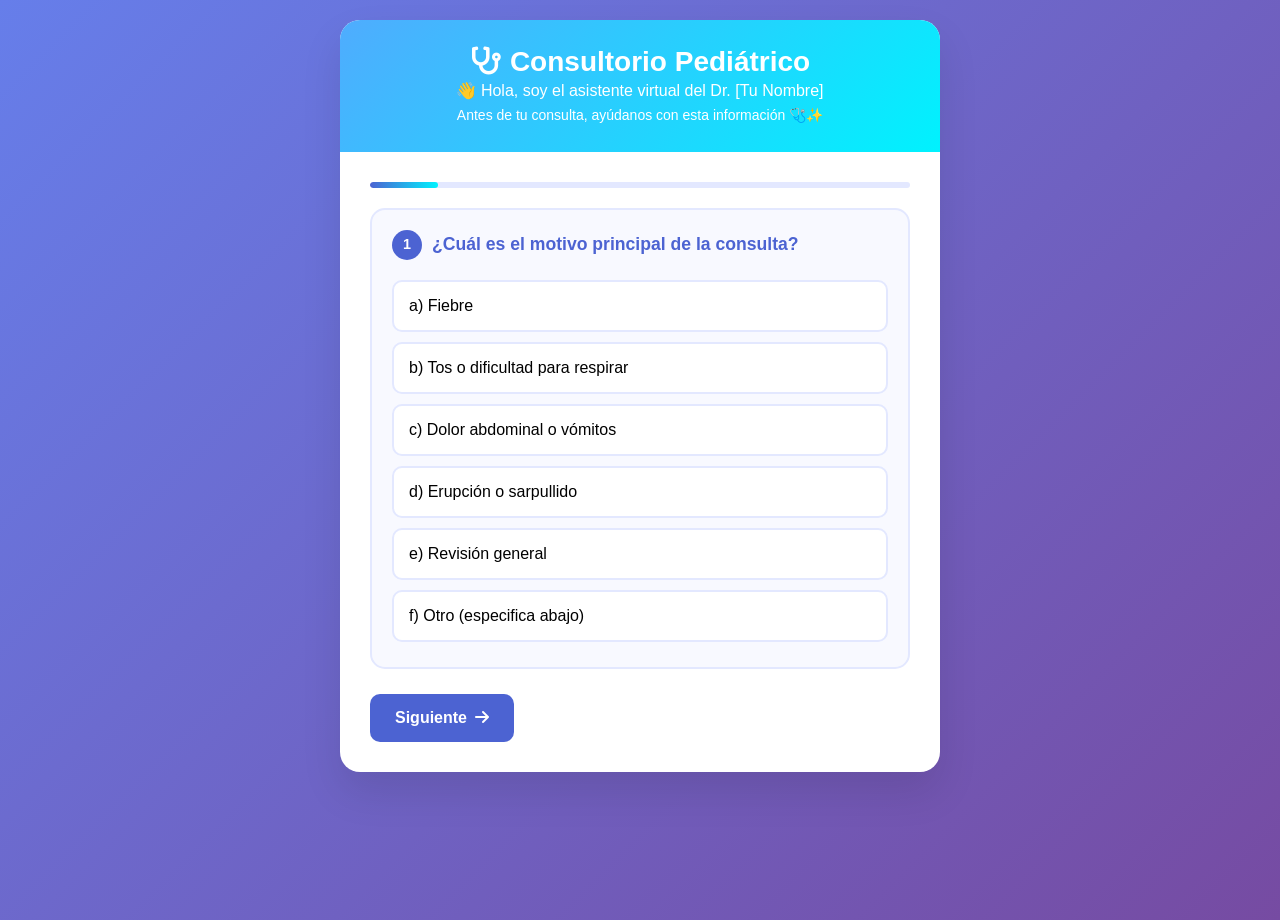
<file: templates/chatbot.html>
<!DOCTYPE html>
<html lang="es">
<head>
  <meta charset="UTF-8">
  <meta name="viewport" content="width=device-width, initial-scale=1.0">
  <title>Pre-Consulta | Consultorio Pediátrico</title>
  <link href="https://cdn.jsdelivr.net/npm/bootstrap@5.3.3/dist/css/bootstrap.min.css" rel="stylesheet">
  <link href="https://cdnjs.cloudflare.com/ajax/libs/font-awesome/6.0.0/css/all.min.css" rel="stylesheet">
  <style>
    body {
      background: linear-gradient(135deg, #667eea 0%, #764ba2 100%);
      min-height: 100vh;
      font-family: 'Segoe UI', Tahoma, Geneva, Verdana, sans-serif;
    }
    
    .chat-container {
      max-width: 600px;
      margin: 20px auto;
      background: white;
      border-radius: 20px;
      box-shadow: 0 20px 40px rgba(0,0,0,0.1);
      overflow: hidden;
    }
    
    .chat-header {
      background: linear-gradient(135deg, #4facfe 0%, #00f2fe 100%);
      color: white;
      padding: 25px;
      text-align: center;
    }
    
    .chat-header h3 {
      margin: 0;
      font-weight: 600;
    }
    
    .chat-body {
      padding: 30px;
      max-height: 70vh;
      overflow-y: auto;
    }
    
    .question-card {
      background: #f8f9ff;
      border: 2px solid #e3e8ff;
      border-radius: 15px;
      padding: 20px;
      margin-bottom: 25px;
      display: none;
      animation: slideIn 0.5s ease-out;
    }
    
    .question-card.active {
      display: block;
    }
    
    @keyframes slideIn {
      from {
        opacity: 0;
        transform: translateY(20px);
      }
      to {
        opacity: 1;
        transform: translateY(0);
      }
    }
    
    .question-title {
      font-size: 1.1rem;
      font-weight: 600;
      color: #4c63d2;
      margin-bottom: 15px;
      display: flex;
      align-items: center;
    }
    
    .question-number {
      background: #4c63d2;
      color: white;
      width: 30px;
      height: 30px;
      border-radius: 50%;
      display: flex;
      align-items: center;
      justify-content: center;
      margin-right: 10px;
      font-size: 0.9rem;
      font-weight: bold;
    }
    
    .option-btn {
      background: white;
      border: 2px solid #e3e8ff;
      border-radius: 10px;
      padding: 12px 15px;
      margin: 5px 0;
      width: 100%;
      text-align: left;
      transition: all 0.3s ease;
      cursor: pointer;
    }
    
    .option-btn:hover {
      background: #4c63d2;
      color: white;
      border-color: #4c63d2;
      transform: translateY(-2px);
    }
    
    .option-btn.selected {
      background: #4c63d2;
      color: white;
      border-color: #4c63d2;
    }
    
    .text-input {
      width: 100%;
      padding: 12px 15px;
      border: 2px solid #e3e8ff;
      border-radius: 10px;
      font-size: 1rem;
      transition: border-color 0.3s ease;
    }
    
    .text-input:focus {
      outline: none;
      border-color: #4c63d2;
      box-shadow: 0 0 0 3px rgba(76, 99, 210, 0.1);
    }
    
    .navigation-buttons {
      display: flex;
      justify-content: space-between;
      margin-top: 20px;
    }
    
    .nav-btn {
      padding: 12px 25px;
      border: none;
      border-radius: 10px;
      font-weight: 600;
      cursor: pointer;
      transition: all 0.3s ease;
    }
    
    .btn-prev {
      background: #6c757d;
      color: white;
    }
    
    .btn-prev:hover {
      background: #5a6268;
      transform: translateY(-2px);
    }
    
    .btn-next {
      background: #4c63d2;
      color: white;
    }
    
    .btn-next:hover {
      background: #3d4fd4;
      transform: translateY(-2px);
    }
    
    .btn-submit {
      background: #28a745;
      color: white;
    }
    
    .btn-submit:hover {
      background: #218838;
      transform: translateY(-2px);
    }
    
    .progress-bar {
      height: 6px;
      background: #e3e8ff;
      border-radius: 3px;
      margin-bottom: 20px;
      overflow: hidden;
    }
    
    .progress-fill {
      height: 100%;
      background: linear-gradient(90deg, #4c63d2, #00f2fe);
      border-radius: 3px;
      transition: width 0.5s ease;
      width: 0%;
    }
    
    .final-message {
      display: none;
      text-align: center;
      padding: 40px 20px;
    }
    
    .final-message.active {
      display: block;
    }
    
    .success-icon {
      font-size: 4rem;
      color: #28a745;
      margin-bottom: 20px;
    }
    
    .reserve-btn {
      background: linear-gradient(135deg, #ff6b6b, #ee5a24);
      color: white;
      padding: 15px 30px;
      border: none;
      border-radius: 50px;
      font-size: 1.1rem;
      font-weight: 600;
      margin-top: 20px;
      cursor: pointer;
      transition: all 0.3s ease;
      text-decoration: none;
      display: inline-block;
    }
    
    .reserve-btn:hover {
      transform: translateY(-3px);
      box-shadow: 0 10px 20px rgba(255, 107, 107, 0.3);
      color: white;
      text-decoration: none;
    }
    
    .loading {
      display: none;
      text-align: center;
      padding: 20px;
    }
    
    .spinner {
      border: 3px solid #f3f3f3;
      border-top: 3px solid #4c63d2;
      border-radius: 50%;
      width: 40px;
      height: 40px;
      animation: spin 1s linear infinite;
      margin: 0 auto 15px;
    }
    
    @keyframes spin {
      0% { transform: rotate(0deg); }
      100% { transform: rotate(360deg); }
    }
  </style>
</head>
<body>
  <div class="chat-container">
    <div class="chat-header">
      <h3><i class="fas fa-stethoscope me-2"></i>Consultorio Pediátrico</h3>
      <p class="mb-0">👋 Hola, soy el asistente virtual del Dr. [Tu Nombre]</p>
      <small>Antes de tu consulta, ayúdanos con esta información 🩺✨</small>
    </div>
    
    <div class="chat-body">
      <div class="progress-bar">
        <div class="progress-fill" id="progressFill"></div>
      </div>
      
      <form id="preconsultaForm">
        <!-- Pregunta 1: Motivo principal -->
        <div class="question-card active" data-question="1">
          <div class="question-title">
            <span class="question-number">1</span>
            ¿Cuál es el motivo principal de la consulta?
          </div>
          <button type="button" class="option-btn" data-value="Fiebre">a) Fiebre</button>
          <button type="button" class="option-btn" data-value="Tos o dificultad para respirar">b) Tos o dificultad para respirar</button>
          <button type="button" class="option-btn" data-value="Dolor abdominal o vómitos">c) Dolor abdominal o vómitos</button>
          <button type="button" class="option-btn" data-value="Erupción o sarpullido">d) Erupción o sarpullido</button>
          <button type="button" class="option-btn" data-value="Revisión general">e) Revisión general</button>
          <button type="button" class="option-btn" data-value="otro">f) Otro (especifica abajo)</button>
          <input type="text" class="text-input mt-2" name="motivo_otro" placeholder="Especifica el motivo..." style="display: none;">
          <input type="hidden" name="motivo_consulta" required>
        </div>

        <!-- Pregunta 2: Fiebre actual -->
        <div class="question-card" data-question="2">
          <div class="question-title">
            <span class="question-number">2</span>
            ¿Tiene fiebre actualmente?
          </div>
          <button type="button" class="option-btn" data-value="No">a) No</button>
          <button type="button" class="option-btn" data-value="Sí, menor de 38°C">b) Sí, menor de 38°C</button>
          <button type="button" class="option-btn" data-value="Sí, entre 38° y 39°C">c) Sí, entre 38° y 39°C</button>
          <button type="button" class="option-btn" data-value="Sí, mayor de 39°C">d) Sí, mayor de 39°C</button>
          <button type="button" class="option-btn" data-value="No estoy seguro/a">e) No estoy seguro/a</button>
          <input type="hidden" name="fiebre_actual" required>
        </div>

        <!-- Pregunta 3: Duración síntomas -->
        <div class="question-card" data-question="3">
          <div class="question-title">
            <span class="question-number">3</span>
            ¿Desde cuándo presenta los síntomas?
          </div>
          <button type="button" class="option-btn" data-value="Hoy">a) Hoy</button>
          <button type="button" class="option-btn" data-value="1-2 días">b) 1-2 días</button>
          <button type="button" class="option-btn" data-value="3-5 días">c) 3-5 días</button>
          <button type="button" class="option-btn" data-value="Más de una semana">d) Más de una semana</button>
          <input type="hidden" name="duracion_sintomas" required>
        </div>

        <!-- Pregunta 4: Evolución síntomas -->
        <div class="question-card" data-question="4">
          <div class="question-title">
            <span class="question-number">4</span>
            ¿Cómo han evolucionado los síntomas?
          </div>
          <button type="button" class="option-btn" data-value="Empeorando">a) Empeorando</button>
          <button type="button" class="option-btn" data-value="Mejorando">b) Mejorando</button>
          <button type="button" class="option-btn" data-value="Se mantienen igual">c) Se mantienen igual</button>
          <input type="hidden" name="evolucion_sintomas" required>
        </div>

        <!-- Pregunta 5: Edad -->
        <div class="question-card" data-question="5">
          <div class="question-title">
            <span class="question-number">5</span>
            Edad del niño/a:
          </div>
          <input type="text" class="text-input" name="edad_nino" placeholder='Ejemplo: "3 años", "6 meses"' required>
          <small class="text-muted">Escribe la edad en meses o años</small>
        </div>

        <!-- Pregunta 6: Alimentación -->
        <div class="question-card" data-question="6">
          <div class="question-title">
            <span class="question-number">6</span>
            ¿Está comiendo y bebiendo con normalidad?
          </div>
          <button type="button" class="option-btn" data-value="Sí">a) Sí</button>
          <button type="button" class="option-btn" data-value="No, come menos">b) No, come menos</button>
          <button type="button" class="option-btn" data-value="No quiere comer ni beber">c) No quiere comer ni beber</button>
          <button type="button" class="option-btn" data-value="Ha vomitado">d) Ha vomitado</button>
          <input type="hidden" name="alimentacion" required>
        </div>

        <!-- Pregunta 7: Contacto -->
        <div class="question-card" data-question="7">
          <div class="question-title">
            <span class="question-number">7</span>
            ¿Deseas que te llamemos antes de la cita si hay algo urgente?
          </div>
          <button type="button" class="option-btn" data-value="Sí, por favor">a) Sí, por favor</button>
          <button type="button" class="option-btn" data-value="No es necesario">b) No es necesario</button>
          <input type="text" class="text-input mt-2" name="telefono_contacto" placeholder="Número de teléfono (opcional)">
          <input type="hidden" name="llamada_urgente" required>
        </div>

        <!-- Información adicional -->
        <div class="question-card" data-question="8">
          <div class="question-title">
            <span class="question-number">8</span>
            Información adicional (opcional):
          </div>
          <textarea class="text-input" name="informacion_adicional" rows="4" placeholder="¿Hay algo más que consideres importante que el doctor sepa?"></textarea>
        </div>
      </form>

      <div class="navigation-buttons">
        <button type="button" class="nav-btn btn-prev" id="prevBtn" onclick="previousQuestion()" style="display: none;">
          <i class="fas fa-arrow-left me-2"></i>Anterior
        </button>
        <button type="button" class="nav-btn btn-next" id="nextBtn" onclick="nextQuestion()">
          Siguiente<i class="fas fa-arrow-right ms-2"></i>
        </button>
        <button type="button" class="nav-btn btn-submit" id="submitBtn" onclick="submitForm()" style="display: none;">
          <i class="fas fa-paper-plane me-2"></i>Enviar
        </button>
      </div>

      <div class="loading" id="loading">
        <div class="spinner"></div>
        <p>Enviando información al doctor...</p>
      </div>

      <div class="final-message" id="finalMessage">
        <div class="success-icon">
          <i class="fas fa-check-circle"></i>
        </div>
        <h4>✅ ¡Gracias por tu información!</h4>
        <p class="mb-3">El pediatra recibirá estos datos antes de la consulta. 🩺</p>
        <p class="text-muted mb-4">
          ⚠️ <strong>Importante:</strong> Si tu hijo/a tiene dificultad para respirar, convulsiones, 
          está muy decaído o no responde, acude inmediatamente al servicio de urgencias más cercano.
        </p>
        <a href="/reservar-cita" class="reserve-btn">
          <i class="fas fa-calendar-plus me-2"></i>Reservar Consulta
        </a>
      </div>
    </div>
  </div>

  <script src="https://cdn.jsdelivr.net/npm/bootstrap@5.3.3/dist/js/bootstrap.bundle.min.js"></script>
  <script>
    let currentQuestion = 1;
    const totalQuestions = 8;

    // Manejar selección de opciones
    document.addEventListener('click', function(e) {
      if (e.target.classList.contains('option-btn')) {
        const card = e.target.closest('.question-card');
        const hiddenInput = card.querySelector('input[type="hidden"]');
        const textInput = card.querySelector('input[type="text"]');
        
        // Remover selección previa
        card.querySelectorAll('.option-btn').forEach(btn => btn.classList.remove('selected'));
        
        // Seleccionar opción actual
        e.target.classList.add('selected');
        
        // Manejar caso especial "otro"
        if (e.target.dataset.value === 'otro') {
          textInput.style.display = 'block';
          textInput.focus();
          hiddenInput.value = '';
        } else {
          if (textInput) textInput.style.display = 'none';
          hiddenInput.value = e.target.dataset.value;
        }
      }
    });

    // Manejar input de texto para "otro"
    document.addEventListener('input', function(e) {
      if (e.target.name === 'motivo_otro') {
        const hiddenInput = e.target.closest('.question-card').querySelector('input[name="motivo_consulta"]');
        hiddenInput.value = e.target.value;
      }
    });

    function updateProgress() {
      const progress = (currentQuestion / totalQuestions) * 100;
      document.getElementById('progressFill').style.width = progress + '%';
    }

    function showQuestion(questionNumber) {
      document.querySelectorAll('.question-card').forEach(card => {
        card.classList.remove('active');
      });
      
      const targetCard = document.querySelector(`[data-question="${questionNumber}"]`);
      if (targetCard) {
        targetCard.classList.add('active');
      }
      
      // Actualizar botones de navegación
      document.getElementById('prevBtn').style.display = questionNumber > 1 ? 'block' : 'none';
      document.getElementById('nextBtn').style.display = questionNumber < totalQuestions ? 'block' : 'none';
      document.getElementById('submitBtn').style.display = questionNumber === totalQuestions ? 'block' : 'none';
      
      updateProgress();
    }

    function nextQuestion() {
      const currentCard = document.querySelector(`[data-question="${currentQuestion}"]`);
      const requiredInput = currentCard.querySelector('input[required], textarea[required]');
      
      if (requiredInput && !requiredInput.value.trim()) {
        alert('Por favor completa esta pregunta antes de continuar.');
        return;
      }
      
      if (currentQuestion < totalQuestions) {
        currentQuestion++;
        showQuestion(currentQuestion);
      }
    }

    function previousQuestion() {
      if (currentQuestion > 1) {
        currentQuestion--;
        showQuestion(currentQuestion);
      }
    }

    function submitForm() {
      const form = document.getElementById('preconsultaForm');
      const formData = new FormData(form);
      
      // Validar campos requeridos
      const requiredFields = form.querySelectorAll('input[required], textarea[required]');
      for (let field of requiredFields) {
        if (!field.value.trim()) {
          alert('Por favor completa todas las preguntas requeridas.');
          return;
        }
      }
      
      // Mostrar loading
      document.querySelector('.chat-body').style.display = 'none';
      document.querySelector('.navigation-buttons').style.display = 'none';
      document.getElementById('loading').style.display = 'block';
      
      // Enviar datos
      fetch('/enviar-preconsulta', {
        method: 'POST',
        body: formData
      })
      .then(response => response.json())
      .then(data => {
        document.getElementById('loading').style.display = 'none';
        if (data.success) {
          document.getElementById('finalMessage').classList.add('active');
        } else {
          alert('Error al enviar la información. Por favor intenta nuevamente.');
          document.querySelector('.chat-body').style.display = 'block';
          document.querySelector('.navigation-buttons').style.display = 'flex';
        }
      })
      .catch(error => {
        console.error('Error:', error);
        document.getElementById('loading').style.display = 'none';
        alert('Error al enviar la información. Por favor intenta nuevamente.');
        document.querySelector('.chat-body').style.display = 'block';
        document.querySelector('.navigation-buttons').style.display = 'flex';
      });
    }

    // Inicializar
    updateProgress();
  </script>
</body>
</html>
</file>
